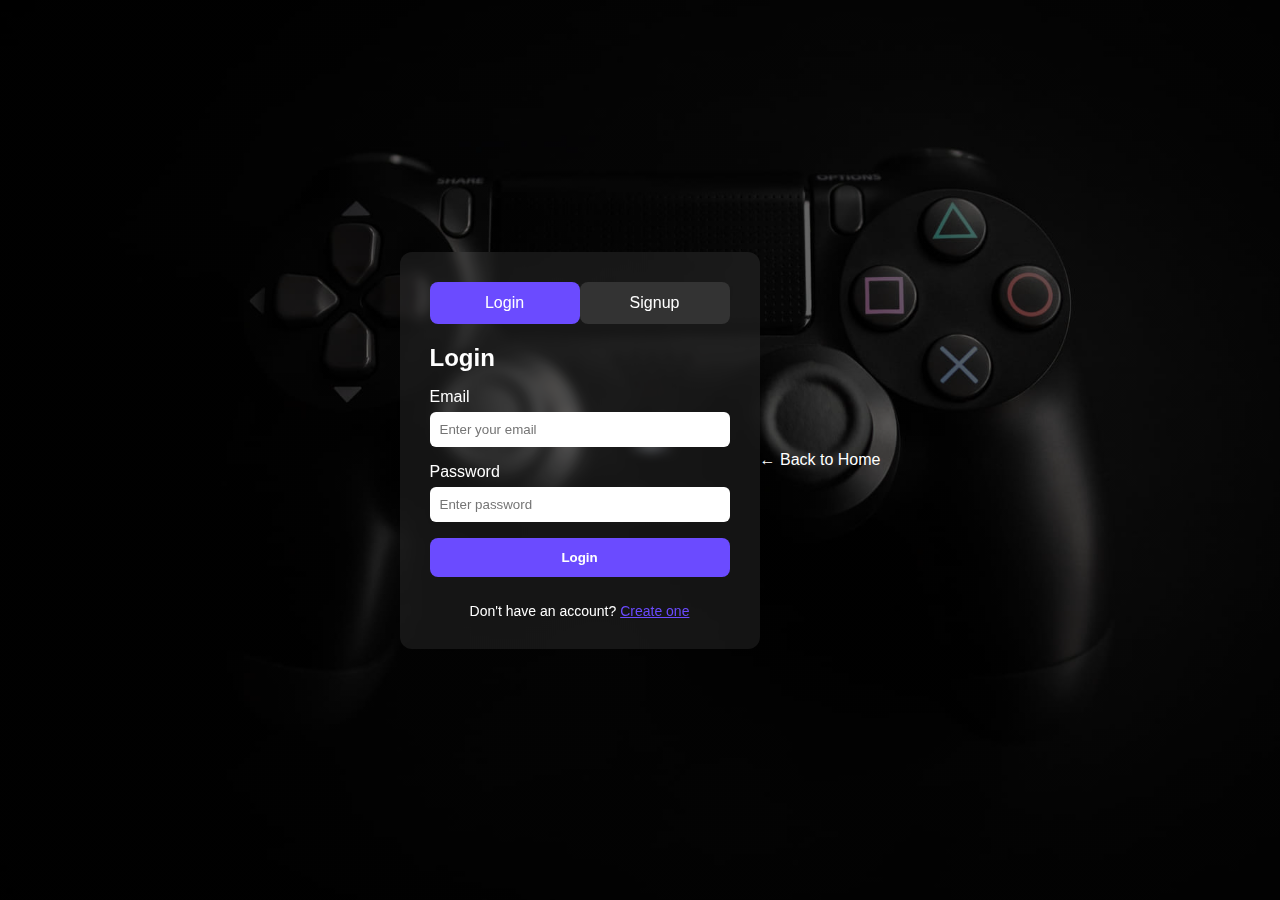
<file: login/login.html>
<!DOCTYPE html>
<html lang="en">

<head>
  <meta charset="UTF-8" />
  <title>Login / Signup</title>
  <meta name="viewport" content="width=device-width, initial-scale=1" />

  <link rel="stylesheet" href="../css/login.css" />
</head>

<body>
  <div class="auth-container">
    <!-- Toggle Buttons -->
    <div class="auth-tabs">
      <button id="loginTab" class="active">Login</button>
      <button id="signupTab">Signup</button>
    </div>

    <!-- LOGIN FORM -->
    <form id="loginForm" class="auth-form">
      <h2>Login</h2>

      <div class="form-group">
        <label>Email</label>
        <input type="email" placeholder="Enter your email" required />
      </div>

      <div class="form-group">
        <label>Password</label>
        <input type="password" placeholder="Enter password" required />
      </div>

      <button type="submit" class="btn">Login</button>

      <p class="switch-text">
        Don't have an account?
        <span id="switchToSignup">Create one</span>
      </p>
    </form>

    <!-- SIGNUP FORM -->
    <form id="signupForm" class="auth-form hidden">
      <h2>Create Account</h2>

      <div class="form-group">
        <label>Full Name</label>
        <input type="text" placeholder="Enter your name" required />
      </div>

      <div class="form-group">
        <label>Email</label>
        <input type="email" placeholder="Enter your email" required />
      </div>

      <div class="form-group">
        <label>Password</label>
        <input type="password" placeholder="Create password" required />
      </div>

      <button type="submit" class="btn">Signup</button>

      <p class="switch-text">
        Already have an account?
        <span id="switchToLogin">Login here</span>
      </p>
    </form>
  </div>

  <!-- Go Back Link (Optional but helpful for standalone page) -->
  <div style="text-align: center; margin-top: 20px;">
    <a href="../index.html" style="color: white; text-decoration: none;">&larr; Back to Home</a>
  </div>

  <script src="../js/login.js"></script>
</body>

</html>
</file>
<file: css/login.css>
* {
  margin: 0;
  padding: 0;
  box-sizing: border-box;
  font-family: Arial, sans-serif;
}

body {
  background: linear-gradient(rgba(0, 0, 0, 0.6), rgba(0, 0, 0, 0.6)), url("../image/gamingbg.jpg") center/cover no-repeat;
  color: white;
  display: flex;
  justify-content: center;
  align-items: center;
  height: 100vh;
}

.auth-container {
  width: 360px;
  background: rgba(255, 255, 255, 0.08);
  padding: 30px;
  border-radius: 12px;
  backdrop-filter: blur(6px);
}

.auth-tabs {
  display: flex;
  justify-content: space-between;
  margin-bottom: 20px;
}

.auth-tabs button {
  flex: 1;
  padding: 12px;
  border: none;
  background: #333;
  color: #fff;
  font-size: 16px;
  cursor: pointer;
  border-radius: 8px;
  transition: 0.3s;
}

.auth-tabs button.active {
  background: #6b4bff;
}

.auth-form {
  display: flex;
  flex-direction: column;
  gap: 16px;
}

.hidden {
  display: none;
}

.form-group {
  display: flex;
  flex-direction: column;
}

input {
  padding: 10px;
  border-radius: 6px;
  border: none;
  margin-top: 6px;
}

.btn {
  padding: 12px;
  background: #6b4bff;
  border: none;
  color: white;
  border-radius: 8px;
  cursor: pointer;
  font-weight: bold;
  transition: 0.3s;
}

.btn:hover {
  background: #5533ff;
}

.switch-text {
  margin-top: 10px;
  font-size: 14px;
  text-align: center;
}

.switch-text span {
  color: #6b4bff;
  cursor: pointer;
  text-decoration: underline;
}
</file>
